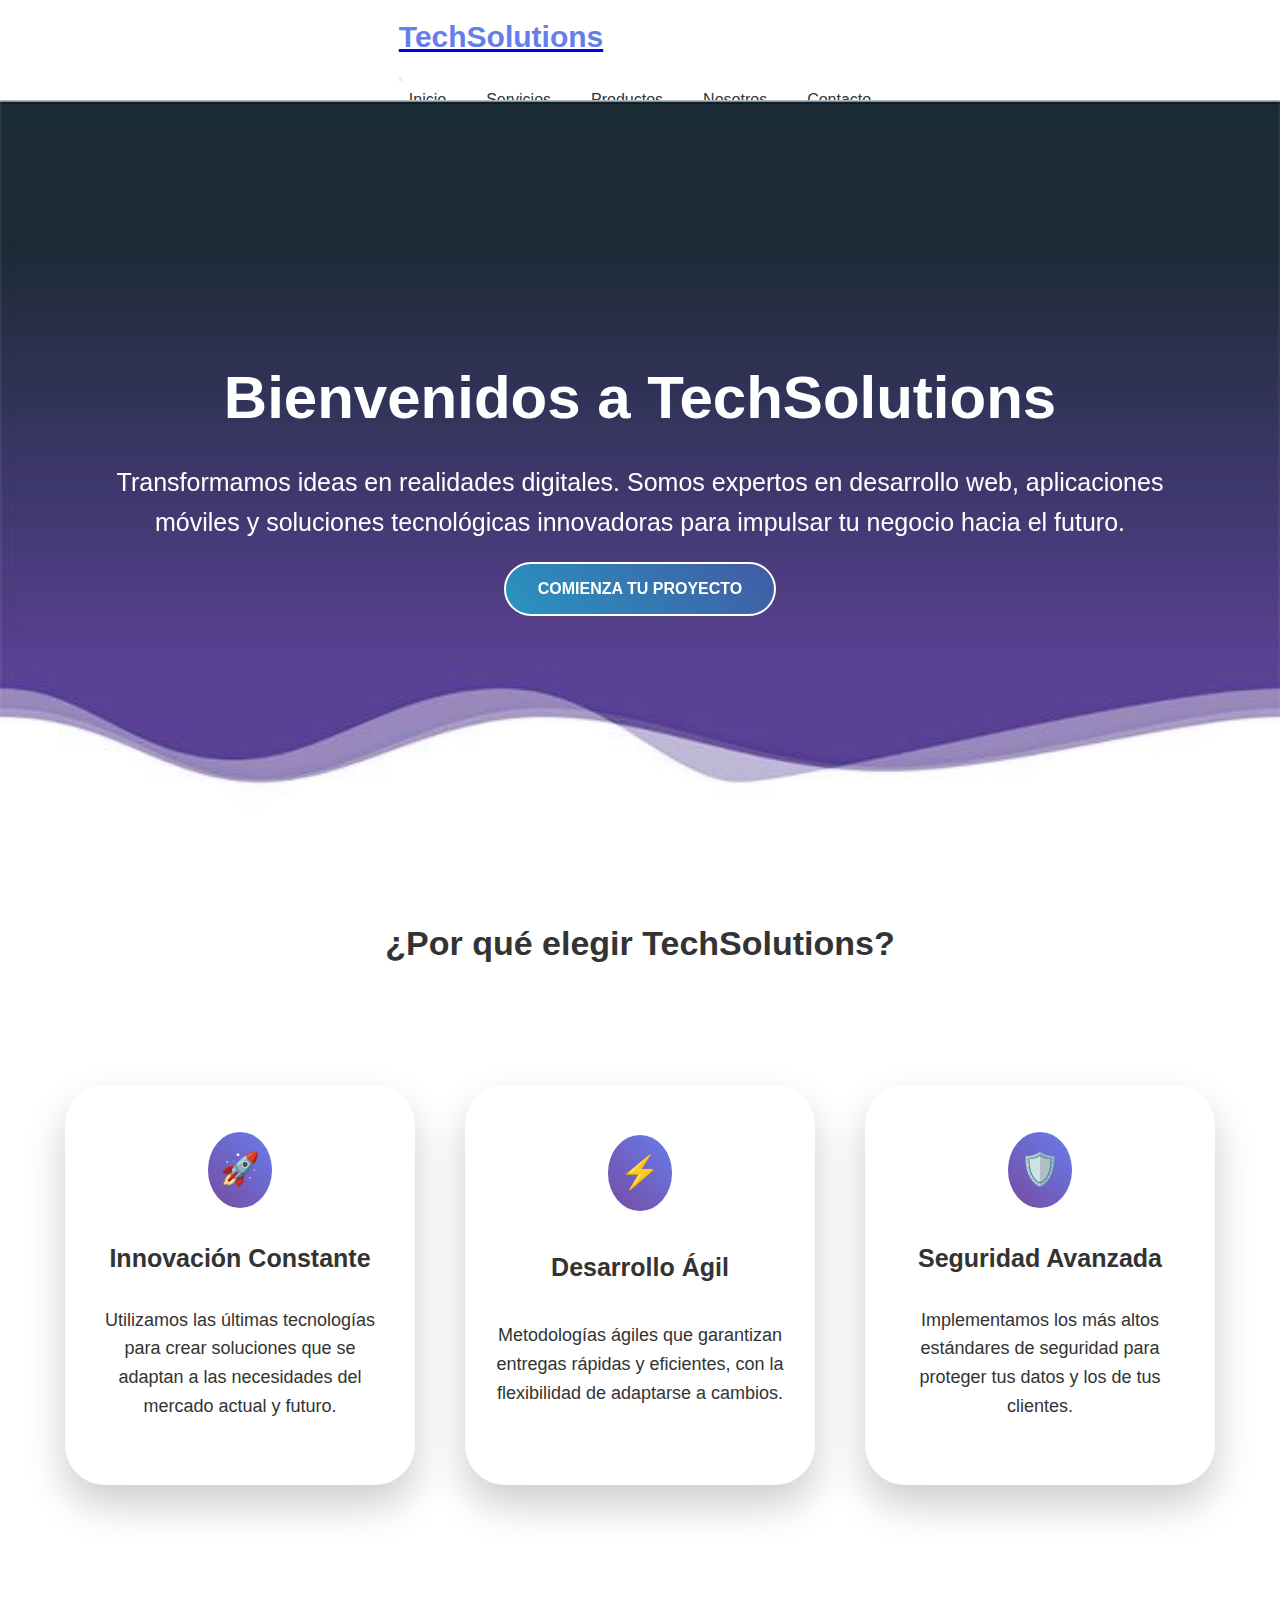
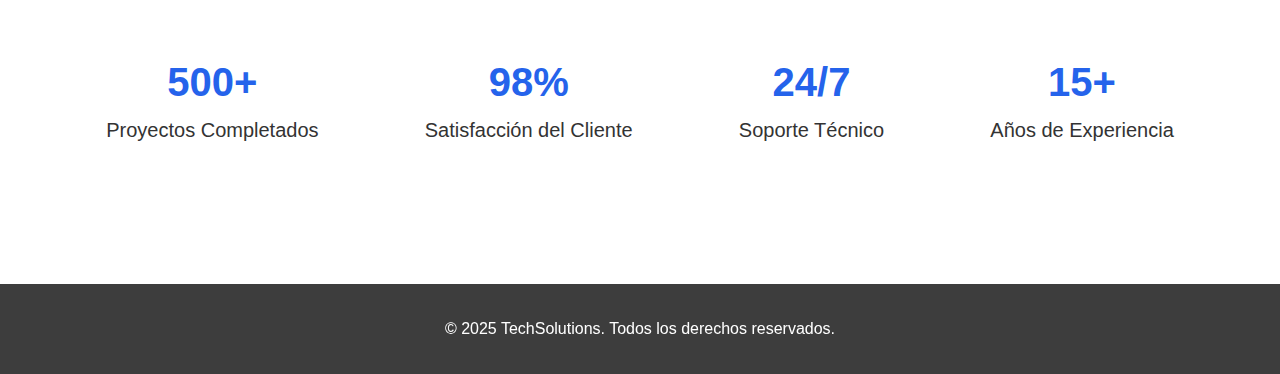
<file: index.html>
<!DOCTYPE html>
<html lang="en">
  <head>
    <meta charset="UTF-8" />
    <meta name="viewport" content="width=device-width, initial-scale=1.0" />
    <meta
      name="description"
      content=" Desarrollo web y aplicaciones móviles profesionales. Creamos soluciones tecnológicas innovadoras que impulsan tu negocio. Expertos en transformación digital y desarrollo de software personalizado."
    />
    <meta
      name="keywords"
      content="desarrollo web, aplicaciones moviles, consultoría IT, automatizacion de porcesos"
    />
    <link
      href="https://cdn.jsdelivr.net/npm/bootstrap@5.3.7/dist/css/bootstrap.min.css"
      rel="stylesheet"
      integrity="sha384-LN+7fdVzj6u52u30Kp6M/trliBMCMKTyK833zpbD+pXdCLuTusPj697FH4R/5mcr"
      crossorigin="anonymous"
    />
    <link rel="stylesheet" href="./css/style.css" />

    <title>TechSolutions - inicio</title>
  </head>
  <body>
    <header class="navbar navbar-expand-lg header position-fixed">
      <div class="container-fluid">
        <a class="navbar-brand" href="index.html">
          <p class="logo">TechSolutions</p>
        </a>
        <button
          class="navbar-toggler"
          type="button"
          data-bs-toggle="collapse"
          data-bs-target="#navbarNav"
          aria-controls="navbarNav"
          aria-expanded="false"
          aria-label="Toggle navigation"
        >
          <span class="navbar-toggler-icon"></span>
        </button>
        <nav class="justify-content-sm-end navbar-collapse" id="navbarNav">
          <ul class="navbar-nav">
            <li><a href="./index.html">Inicio</a></li>
            <li><a href="./pages/servicios.html">Servicios</a></li>
            <li><a href="./pages/productos.html">Productos</a></li>
            <li><a href="./pages/nosotros.html">Nosotros</a></li>
            <li><a href="./pages/contacto.html">Contacto</a></li>
          </ul>
        </nav>
      </div>
    </header>

    <main>
      <section class="hero filtro-rojo">
        <div class="hero-content">
          <h1>Bienvenidos a TechSolutions</h1>
          <p>
            Transformamos ideas en realidades digitales. Somos expertos en
            desarrollo web, aplicaciones móviles y soluciones tecnológicas
            innovadoras para impulsar tu negocio hacia el futuro.
          </p>
        </div>
        <button class="btn-hero">
          <a href="./pages/contacto.html" class="cta-button"
            >Comienza tu proyecto</a
          >
        </button>
      </section>

      <section class="section">
        <h2 class="section_tittle">¿Por qué elegir TechSolutions?</h2>
        <div class="content-cards">
          <div class="cards">
            <div class="cards-icon">🚀</div>
            <h3>Innovación Constante</h3>
            <p>
              Utilizamos las últimas tecnologías para crear soluciones que se
              adaptan a las necesidades del mercado actual y futuro.
            </p>
          </div>
          <div class="cards">
            <div class="cards-icon">⚡</div>
            <h3>Desarrollo Ágil</h3>
            <p>
              Metodologías ágiles que garantizan entregas rápidas y eficientes,
              con la flexibilidad de adaptarse a cambios.
            </p>
          </div>
          <div class="cards">
            <div class="cards-icon">🛡️</div>
            <h3>Seguridad Avanzada</h3>
            <p>
              Implementamos los más altos estándares de seguridad para proteger
              tus datos y los de tus clientes.
            </p>
          </div>
        </div>
      </section>
      <section class="stats">
        <div class="stat-card">
          <h3 class="stat-number">500+</h3>
          <p class="stat-label">Proyectos Completados</p>
        </div>

        <div class="stat-card">
          <h3 class="stat-number">98%</h3>
          <p class="stat-label">Satisfacción del Cliente</p>
        </div>

        <div class="stat-card">
          <h3 class="stat-number">24/7</h3>
          <p class="stat-label">Soporte Técnico</p>
        </div>

        <div class="stat-card">
          <h3 class="stat-number">15+</h3>
          <p class="stat-label">Años de Experiencia</p>
        </div>
      </section>
    </main>

    <footer>
      <div class="footer-content">
        <p>&copy; 2025 TechSolutions. Todos los derechos reservados.</p>
      </div>
    </footer>
    <script
      src="https://cdn.jsdelivr.net/npm/bootstrap@5.3.7/dist/js/bootstrap.bundle.min.js"
      integrity="sha384-ndDqU0Gzau9qJ1lfW4pNLlhNTkCfHzAVBReH9diLvGRem5+R9g2FzA8ZGN954O5Q"
      crossorigin="anonymous"
    ></script>
  </body>
</html>
</file>
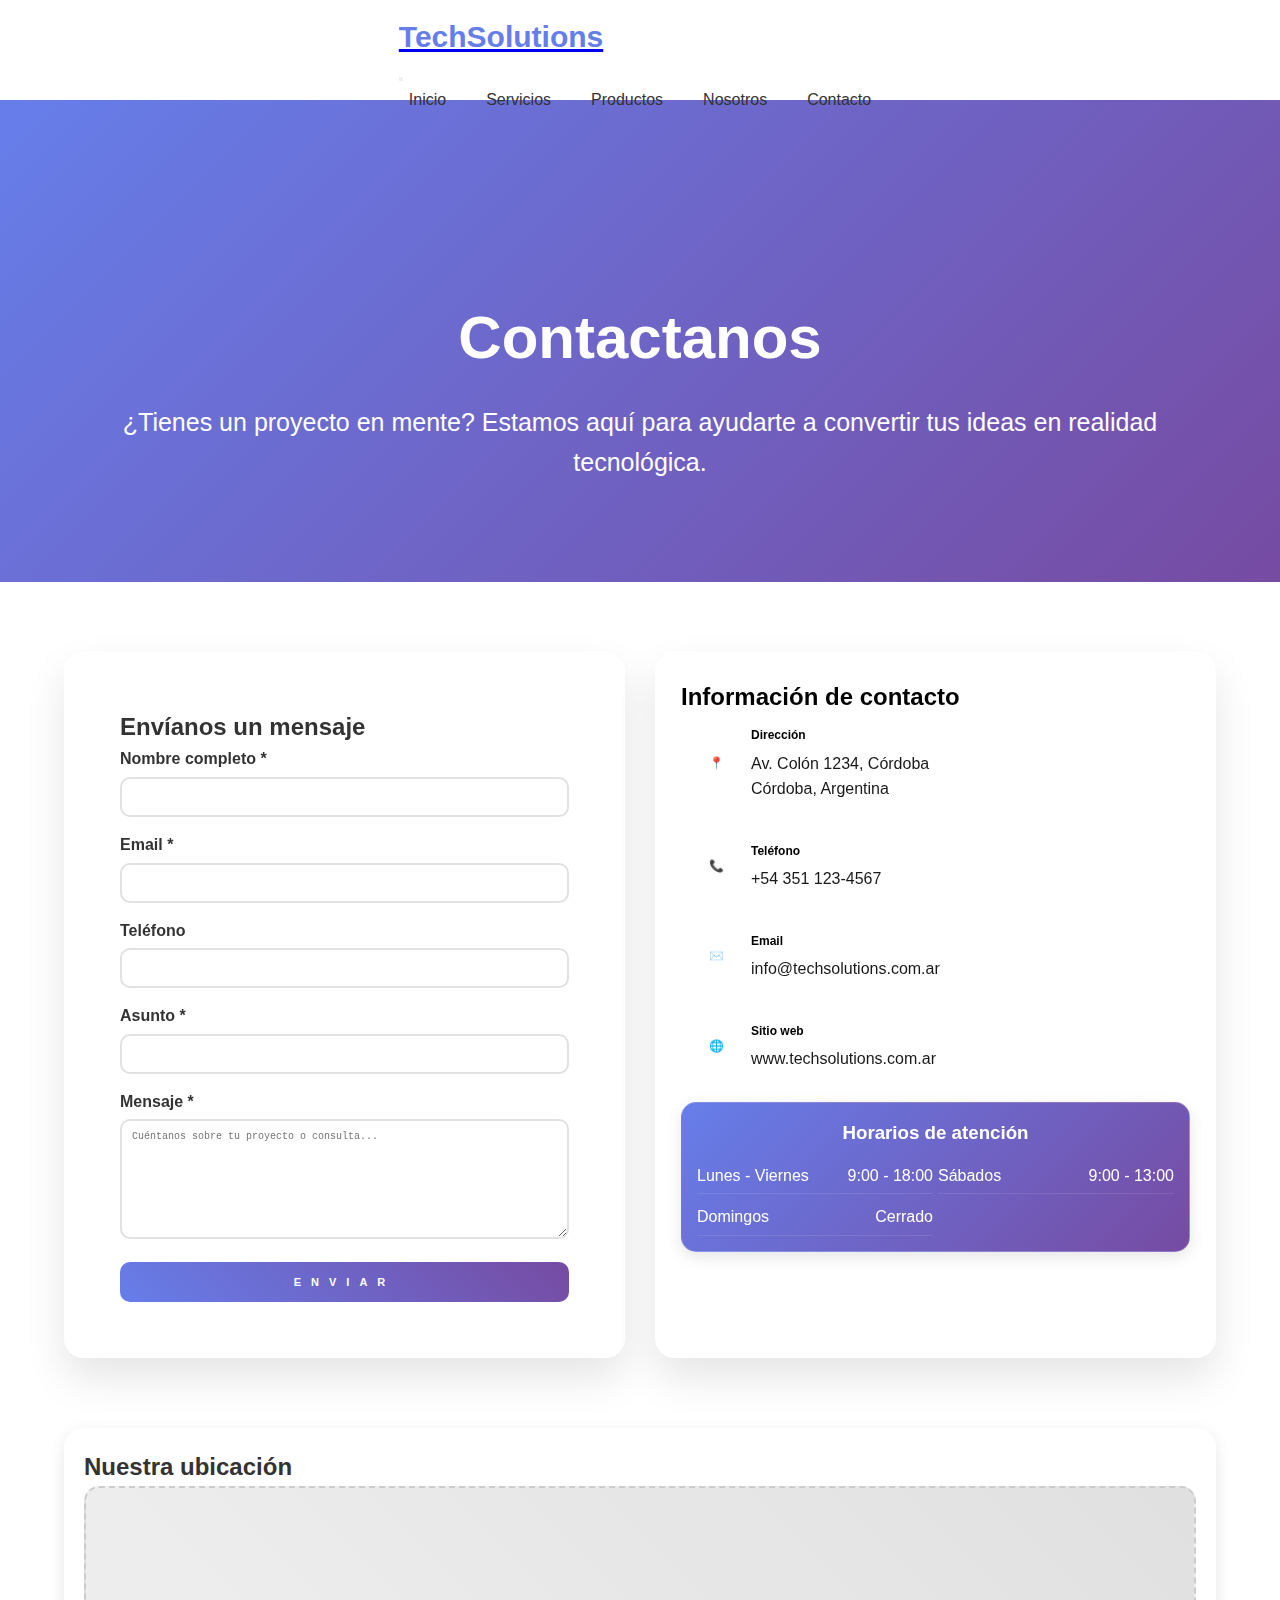
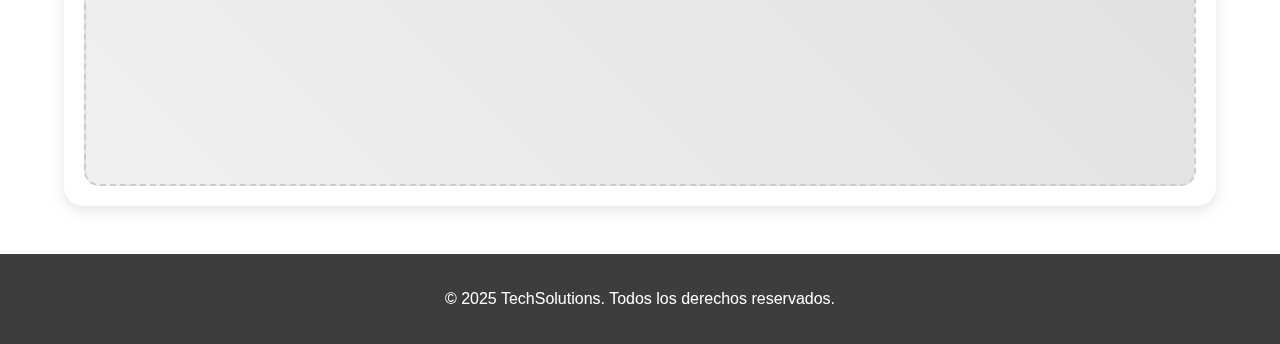
<file: pages/contacto.html>
<!DOCTYPE html>
<html lang="en">
  <head>
    <meta charset="UTF-8" />
    <meta name="viewport" content="width=device-width, initial-scale=1.0" />
        <meta
      name="description"
      content=" Desarrollo web y aplicaciones móviles profesionales. Creamos soluciones tecnológicas innovadoras que impulsan tu negocio. Expertos en transformación digital y desarrollo de software personalizado."
    />
    <meta
      name="keywords"
      content="desarrollo web, aplicaciones moviles, consultoría IT, automatizacion de porcesos"
    />
     <link
      href="https://cdn.jsdelivr.net/npm/bootstrap@5.3.7/dist/css/bootstrap.min.css"
      rel="stylesheet"
      integrity="sha384-LN+7fdVzj6u52u30Kp6M/trliBMCMKTyK833zpbD+pXdCLuTusPj697FH4R/5mcr"
      crossorigin="anonymous"
    />
    <link rel="stylesheet" href="../css/style.css" />
    <title>TechSolutions - contacto</title>
  </head>
  <body>
   <header class="navbar navbar-expand-lg header position-fixed">
      <div class="container-fluid">
        <a class="navbar-brand" href="index.html">
          <p class="logo">TechSolutions</p>
        </a>
        <button
          class="navbar-toggler"
          type="button"
          data-bs-toggle="collapse"
          data-bs-target="#navbarNav"
          aria-controls="navbarNav"
          aria-expanded="false"
          aria-label="Toggle navigation"
        >
          <span class="navbar-toggler-icon"></span>
        </button>
        <nav class="justify-content-sm-end navbar-collapse" id="navbarNav">
          <ul class="navbar-nav">
            <li><a href="../index.html">Inicio</a></li>
            <li><a href="../pages/servicios.html">Servicios</a></li>
            <li><a href="../pages/productos.html">Productos</a></li>
            <li><a href="../pages/nosotros.html">Nosotros</a></li>
            <li><a href="../pages/contacto.html">Contacto</a></li>
          </ul>
        </nav>
      </div>
    </header>
    <main>
   

       <section class="contacto">
        <div class="contacto-contenedor">
            <h1 class="tittle">Contactanos</h1>
            <p class="paragraph">¿Tienes un proyecto en mente? Estamos aquí para ayudarte a convertir tus ideas en realidad tecnológica.</p>
            </div>
        </section>

        <div class="contacto-wrapper">
            <div class="contacto-form">
                <h2>Envíanos un mensaje</h2>
            
                <form id="contactoform">
                    <div class="form-group">
                        <label for="name">Nombre completo *</label>
                        <input type="text" id="name" name="name" required>
                    </div>
                    <div class="form-group">
                        <label for="email">Email *</label>
                        <input type="email" id="email" name="email" required>
                    </div>
                    <div class="form-group">
                        <label for="phone">Teléfono</label>
                        <input type="tel" id="phone" name="phone">
                    </div>
                    <div class="form-group">
                        <label for="subject">Asunto *</label>
                        <input type="text" id="subject" name="subject" required>
                    </div>
                    <div class="form-group">
                        <label for="message">Mensaje *</label>
                        <textarea id="message" name="message" required placeholder="Cuéntanos sobre tu proyecto o consulta..."></textarea>
                    </div>
                    <button type="submit" class="btn">Enviar </button>
                </form>
            </div>

            <div class="contacto-info">
                <h2>Información de contacto</h2>
                <div class="contacto-item">
                    <div class="contacto-icon">📍</div>
                    <div class="contacto-details">
                        <h3>Dirección</h3>
                        <p>Av. Colón 1234, Córdoba<br>Córdoba, Argentina</p>
                    </div>
                </div>
                <div class="contacto-item">
                    <div class="contacto-icon">📞</div>
                    <div class="contacto-details">
                        <h3>Teléfono</h3>
                        <p>+54 351 123-4567</p>
                    </div>
                </div>
                <div class="contacto-item">
                    <div class="contacto-icon">✉️</div>
                    <div class="contacto-details">
                        <h3>Email</h3>
                        <p>info@techsolutions.com.ar</p>
                    </div>
                </div>
                <div class="contacto-item">
                    <div class="contacto-icon">🌐</div>
                    <div class="contacto-details">
                        <h3>Sitio web</h3>
                        <p>www.techsolutions.com.ar</p>
                    </div>
                </div>

                <div class="working-hours">
                    <h3>Horarios de atención</h3>
                    <div class="hours-grid">
                        <div class="hours-item">
                            <span>Lunes - Viernes</span>
                            <span>9:00 - 18:00</span>
                        </div>
                        <div class="hours-item">
                            <span>Sábados</span>
                            <span>9:00 - 13:00</span>
                        </div>
                        <div class="hours-item">
                            <span>Domingos</span>
                            <span>Cerrado</span>
                        </div>
                    </div>
                </div>
            </div>
        </div>

        <div class="map-section">
            <h2>Nuestra ubicación</h2>
            <div class="map-placeholder">
              <iframe
          src="https://www.google.com/maps/embed?pb=!1m18!1m12!1m3!1d108977.23899219753!2d-64.27661288782112!3d-31.399280321845517!2m3!1f0!2f0!3f0!3m2!1i1024!2i768!4f13.1!3m3!1m2!1s0x9432985f478f5b69%3A0xb0a24f9a5366b092!2zQ8OzcmRvYmE!5e0!3m2!1ses-419!2sar!4v1750111676882!5m2!1ses-419!2sar"
           width="1200"
          height="300"
          style="border: 0"
          allowfullscreen=""
          loading="lazy"
          referrerpolicy="no-referrer-when-downgrade"
        ></iframe>
            </div>
        </div>
    </div>
    </main>
    <footer>
      <p class="footer-text">
        &copy; 2025 TechSolutions. Todos los derechos reservados.
      </p>
    </footer>
    <script
      src="https://cdn.jsdelivr.net/npm/bootstrap@5.3.7/dist/js/bootstrap.bundle.min.js"
      integrity="sha384-ndDqU0Gzau9qJ1lfW4pNLlhNTkCfHzAVBReH9diLvGRem5+R9g2FzA8ZGN954O5Q"
      crossorigin="anonymous"
    ></script>
  </body>
</html>
</file>
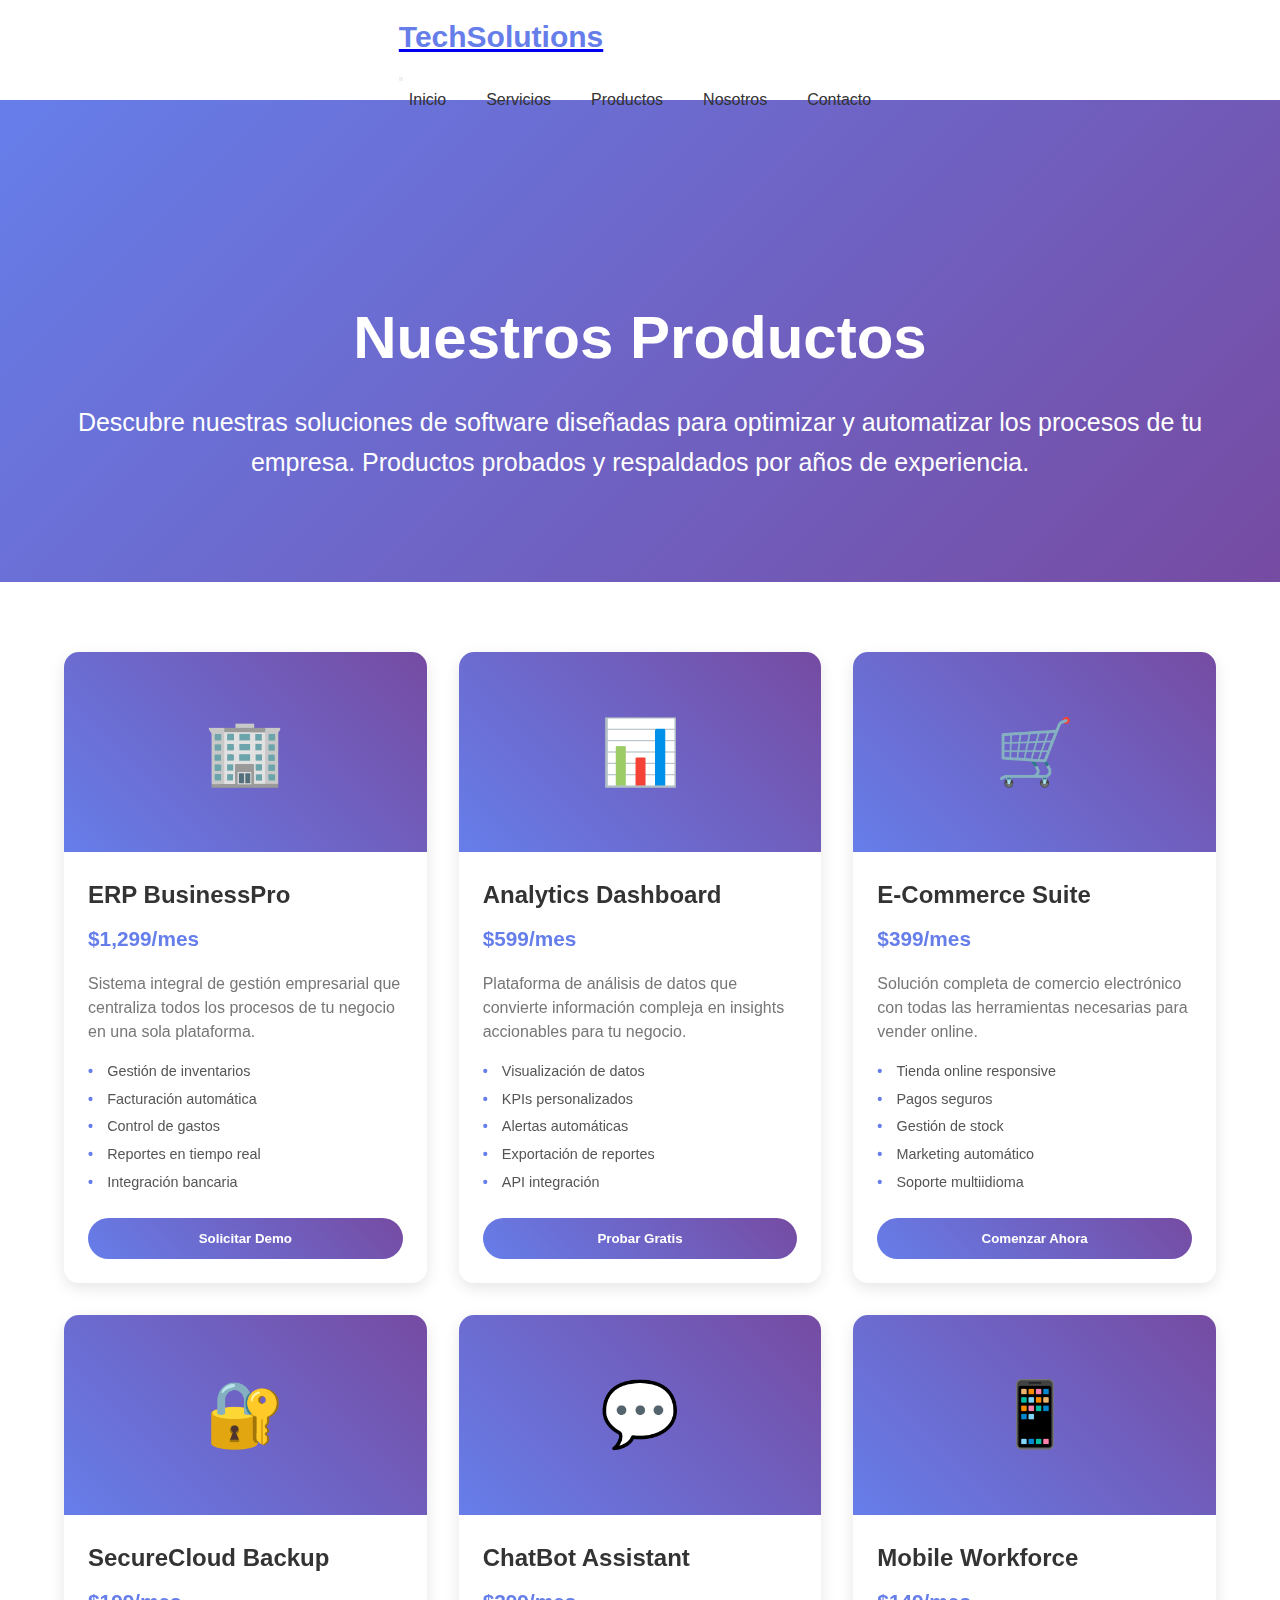
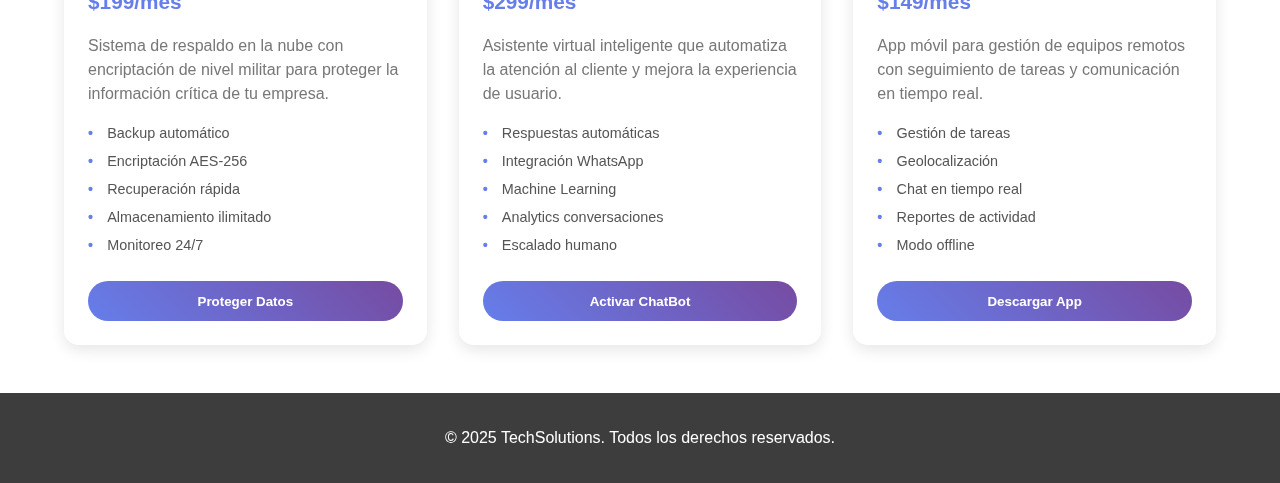
<file: pages/productos.html>
<!DOCTYPE html>
<html lang="en">
  <head>
    <meta charset="UTF-8" />
    <meta name="viewport" content="width=device-width, initial-scale=1.0" />
    <meta
      name="description"
      content=" Desarrollo web y aplicaciones móviles profesionales. Creamos soluciones tecnológicas innovadoras que impulsan tu negocio. Expertos en transformación digital y desarrollo de software personalizado."
    />
    <meta
      name="keywords"
      content="desarrollo web, aplicaciones moviles, consultoría IT, automatizacion de porcesos"
    />
    <link
      href="https://cdn.jsdelivr.net/npm/bootstrap@5.3.7/dist/css/bootstrap.min.css"
      rel="stylesheet"
      integrity="sha384-LN+7fdVzj6u52u30Kp6M/trliBMCMKTyK833zpbD+pXdCLuTusPj697FH4R/5mcr"
      crossorigin="anonymous"
    />
    <link rel="stylesheet" href="../css/style.css" />
    <title>TechSolutions - productos</title>
  </head>
  <body>
    <header class="navbar navbar-expand-lg header position-fixed">
      <div class="container-fluid">
        <a class="navbar-brand" href="index.html">
          <p class="logo">TechSolutions</p>
        </a>
        <button
          class="navbar-toggler"
          type="button"
          data-bs-toggle="collapse"
          data-bs-target="#navbarNav"
          aria-controls="navbarNav"
          aria-expanded="false"
          aria-label="Toggle navigation"
        >
          <span class="navbar-toggler-icon"></span>
        </button>
        <nav class="justify-content-sm-end navbar-collapse" id="navbarNav">
          <ul class="navbar-nav">
            <li><a href="../index.html">Inicio</a></li>
            <li><a href="../pages/servicios.html">Servicios</a></li>
            <li><a href="../pages/productos.html">Productos</a></li>
            <li><a href="../pages/nosotros.html">Nosotros</a></li>
            <li><a href="../pages/contacto.html">Contacto</a></li>
          </ul>
        </nav>
      </div>
    </header>
    <main>
      <section class="productos">
        <div class="productos-contenedor">
          <h1 class="tittle">Nuestros Productos</h1>
          <p class="paragraph">
            Descubre nuestras soluciones de software diseñadas para optimizar y
            automatizar los procesos de tu empresa. Productos probados y
            respaldados por años de experiencia.
          </p>
        </div>
      </section>

      <section class="productos-grid">
        <article class="producto-card">
          <div class="producto-image">🏢</div>
          <div class="producto-content">
            <h3 class="producto-tittle">ERP BusinessPro</h3>
            <div class="producto-price">$1,299/mes</div>
            <p class="producto-description">
              Sistema integral de gestión empresarial que centraliza todos los
              procesos de tu negocio en una sola plataforma.
            </p>
            <ul class="producto-list">
              <li>Gestión de inventarios</li>
              <li>Facturación automática</li>
              <li>Control de gastos</li>
              <li>Reportes en tiempo real</li>
              <li>Integración bancaria</li>
            </ul>
            <button class="producto-button">Solicitar Demo</button>
          </div>
        </article>

        <article class="producto-card">
          <div class="producto-image">📊</div>
          <div class="producto-content">
            <h3 class="producto-tittle">Analytics Dashboard</h3>
            <div class="producto-price">$599/mes</div>
            <p class="producto-description">
              Plataforma de análisis de datos que convierte información compleja
              en insights accionables para tu negocio.
            </p>
            <ul class="producto-list">
              <li>Visualización de datos</li>
              <li>KPIs personalizados</li>
              <li>Alertas automáticas</li>
              <li>Exportación de reportes</li>
              <li>API integración</li>
            </ul>
            <button class="producto-button">Probar Gratis</button>
          </div>
        </article>

        <article class="producto-card">
          <div class="producto-image">🛒</div>
          <div class="producto-content">
            <h3 class="producto-tittle">E-Commerce Suite</h3>
            <div class="producto-price">$399/mes</div>
            <p class="producto-description">
              Solución completa de comercio electrónico con todas las
              herramientas necesarias para vender online.
            </p>
            <ul class="producto-list">
              <li>Tienda online responsive</li>
              <li>Pagos seguros</li>
              <li>Gestión de stock</li>
              <li>Marketing automático</li>
              <li>Soporte multiidioma</li>
            </ul>
            <button class="producto-button">Comenzar Ahora</button>
          </div>
        </article>

        <article class="producto-card">
          <div class="producto-image">🔐</div>
          <div class="producto-content">
            <h3 class="producto-tittle">SecureCloud Backup</h3>
            <div class="producto-price">$199/mes</div>
            <p class="producto-description">
              Sistema de respaldo en la nube con encriptación de nivel militar
              para proteger la información crítica de tu empresa.
            </p>
            <ul class="producto-list">
              <li>Backup automático</li>
              <li>Encriptación AES-256</li>
              <li>Recuperación rápida</li>
              <li>Almacenamiento ilimitado</li>
              <li>Monitoreo 24/7</li>
            </ul>
            <button class="producto-button">Proteger Datos</button>
          </div>
        </article>

        <article class="producto-card">
          <div class="producto-image">💬</div>
          <div class="producto-content">
            <h3 class="producto-tittle">ChatBot Assistant</h3>
            <div class="producto-price">$299/mes</div>
            <p class="producto-description">
              Asistente virtual inteligente que automatiza la atención al
              cliente y mejora la experiencia de usuario.
            </p>
            <ul class="producto-list">
              <li>Respuestas automáticas</li>
              <li>Integración WhatsApp</li>
              <li>Machine Learning</li>
              <li>Analytics conversaciones</li>
              <li>Escalado humano</li>
            </ul>
            <button class="producto-button">Activar ChatBot</button>
          </div>
        </article>

        <article class="producto-card">
          <div class="producto-image">📱</div>
          <div class="producto-content">
            <h3 class="producto-tittle">Mobile Workforce</h3>
            <div class="producto-price">$149/mes</div>
            <p class="producto-description">
              App móvil para gestión de equipos remotos con seguimiento de
              tareas y comunicación en tiempo real.
            </p>
            <ul class="producto-list">
              <li>Gestión de tareas</li>
              <li>Geolocalización</li>
              <li>Chat en tiempo real</li>
              <li>Reportes de actividad</li>
              <li>Modo offline</li>
            </ul>
            <button class="producto-button">Descargar App</button>
          </div>
        </article>
      </section>
    </main>

    <footer>
      <div class="footer-content">
        <p>&copy; 2025 TechSolutions. Todos los derechos reservados.</p>
      </div>
    </footer>
    <script
      src="https://cdn.jsdelivr.net/npm/bootstrap@5.3.7/dist/js/bootstrap.bundle.min.js"
      integrity="sha384-ndDqU0Gzau9qJ1lfW4pNLlhNTkCfHzAVBReH9diLvGRem5+R9g2FzA8ZGN954O5Q"
      crossorigin="anonymous"
    ></script>
  </body>
</html>
</file>
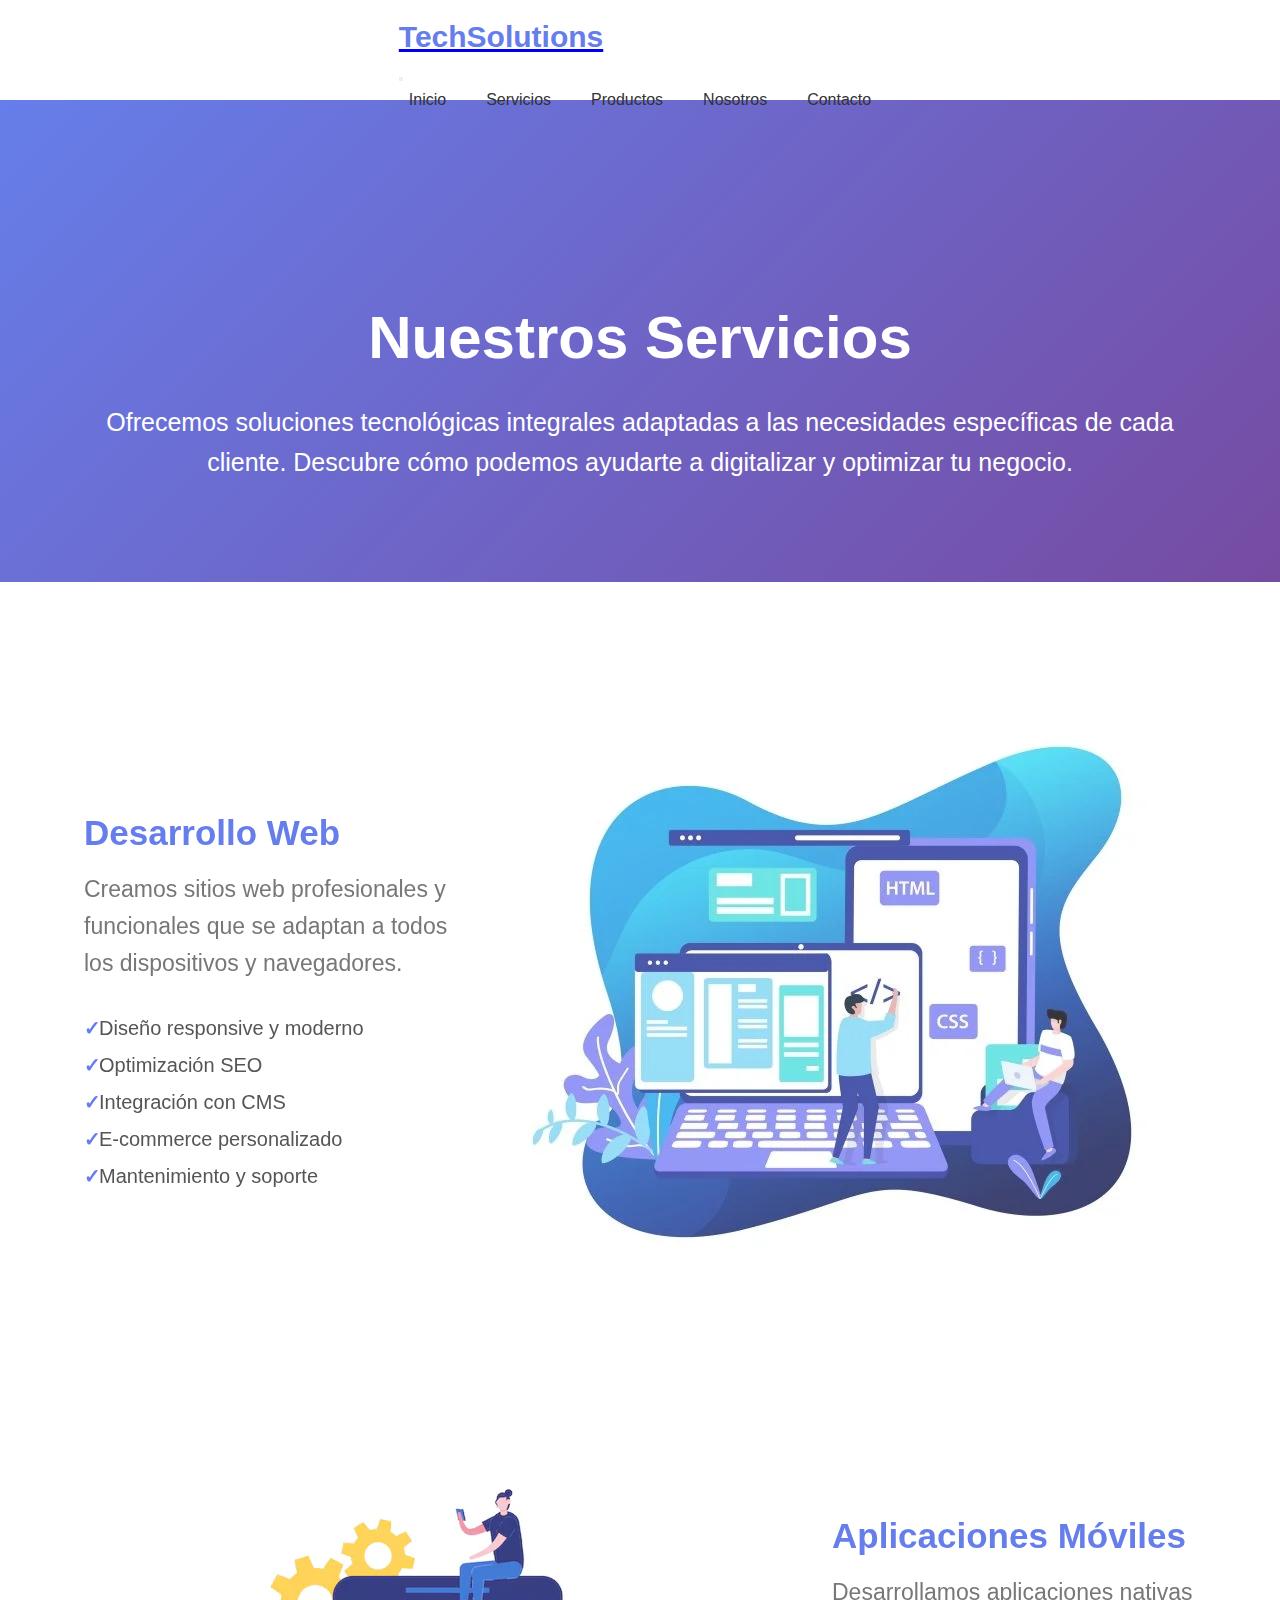
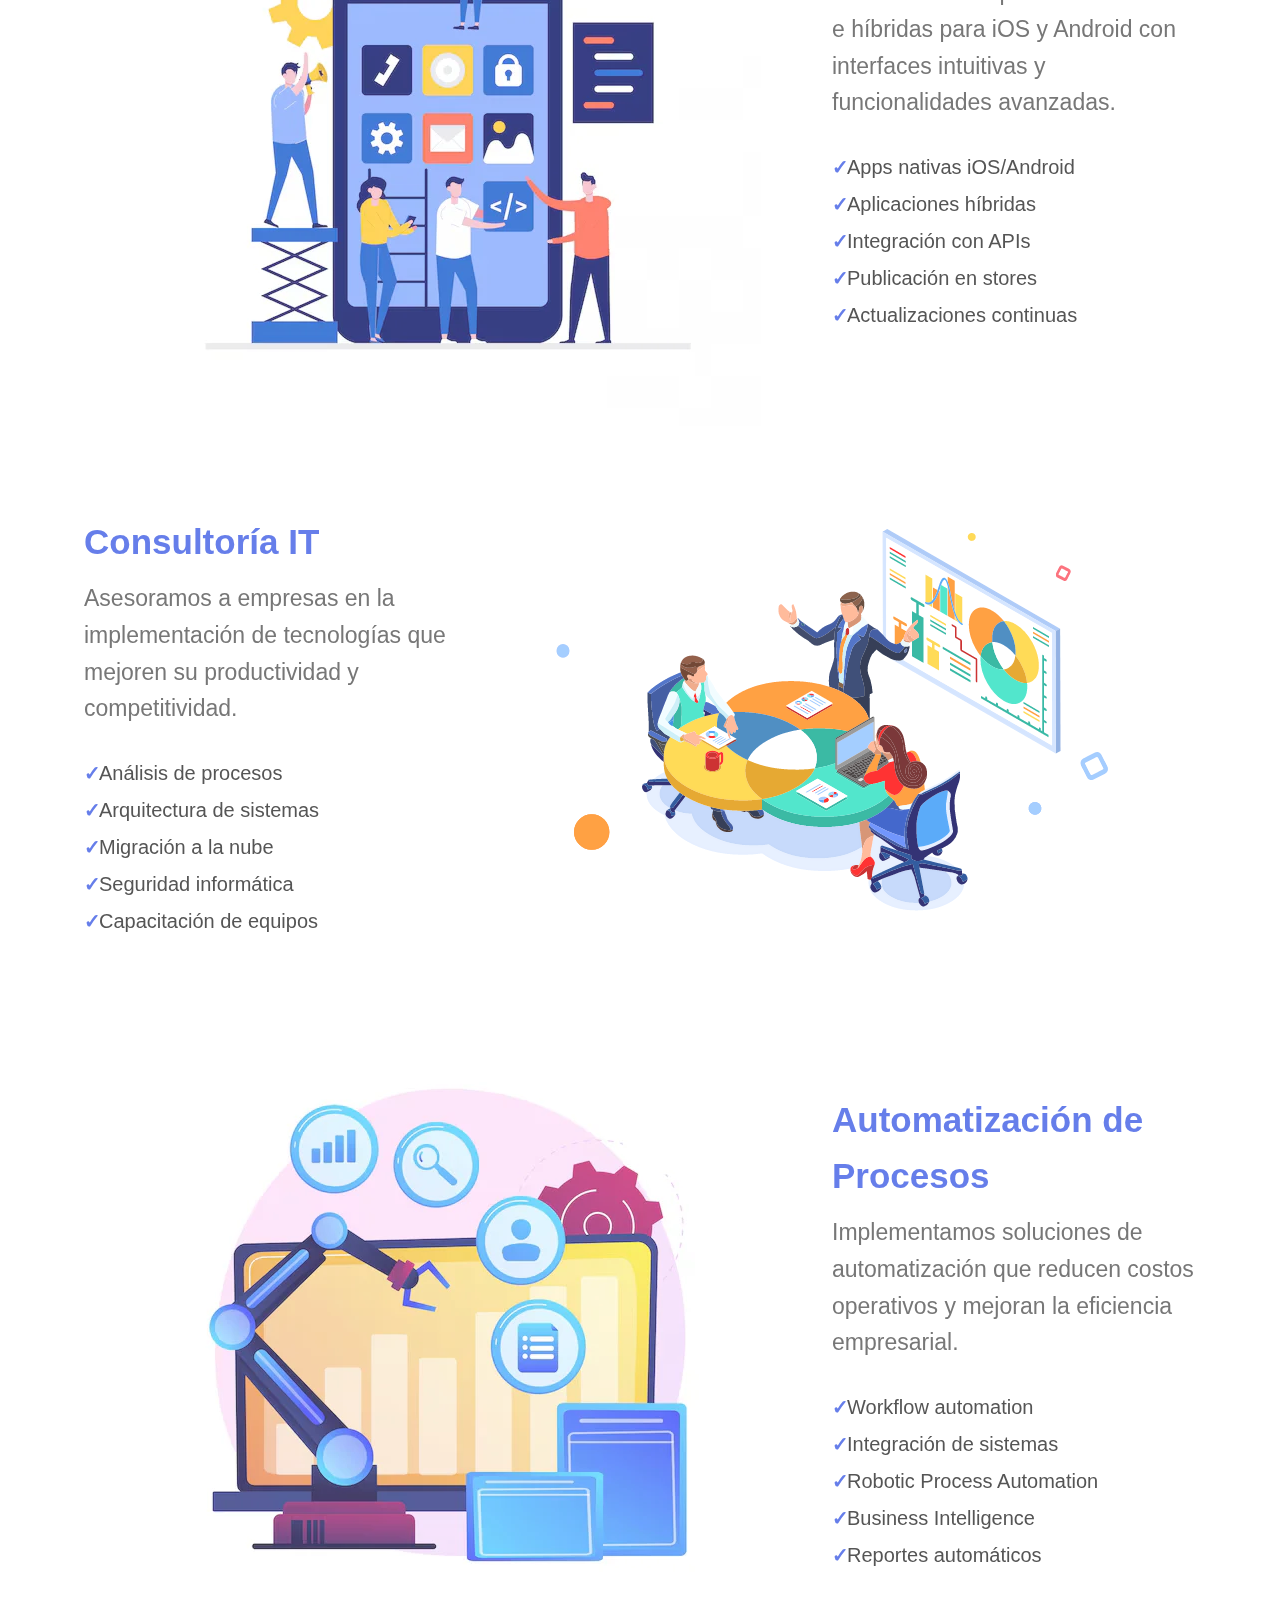
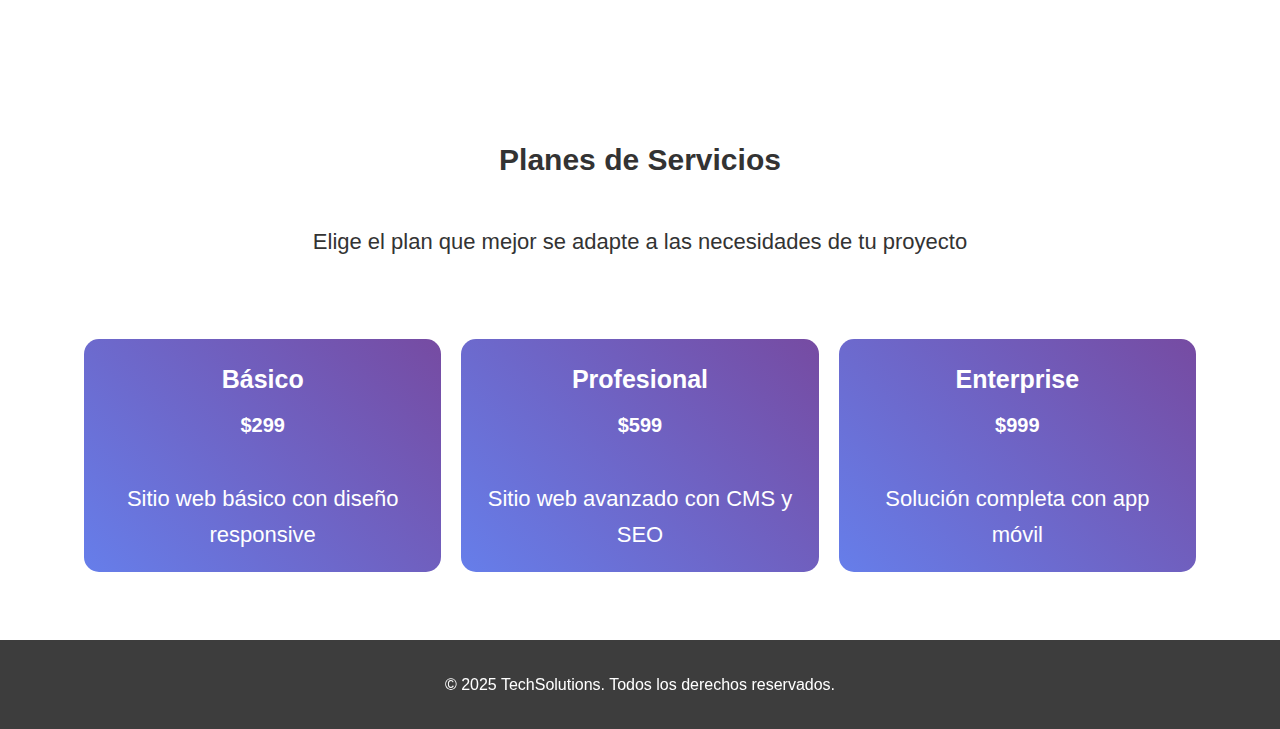
<file: pages/servicios.html>
<!DOCTYPE html>
<html lang="en">
  <head>
    <meta charset="UTF-8" />
    <meta name="viewport" content="width=device-width, initial-scale=1.0" />
    <meta
      name="description"
      content=" Desarrollo web y aplicaciones móviles profesionales. Creamos soluciones tecnológicas innovadoras que impulsan tu negocio. Expertos en transformación digital y desarrollo de software personalizado."
    />
    <meta
      name="keywords"
      content="desarrollo web, aplicaciones moviles, consultoría IT, automatizacion de porcesos"
    />
    <link
      href="https://cdn.jsdelivr.net/npm/bootstrap@5.3.7/dist/css/bootstrap.min.css"
      rel="stylesheet"
      integrity="sha384-LN+7fdVzj6u52u30Kp6M/trliBMCMKTyK833zpbD+pXdCLuTusPj697FH4R/5mcr"
      crossorigin="anonymous"
    />
    <link rel="stylesheet" href="../css/style.css" />
    <title>TechSolutions - servicios</title>
  </head>
  <body>
    <header class="navbar navbar-expand-lg header position-fixed">
      <div class="container-fluid">
        <a class="navbar-brand" href="index.html">
          <p class="logo">TechSolutions</p>
        </a>
        <button
          class="navbar-toggler"
          type="button"
          data-bs-toggle="collapse"
          data-bs-target="#navbarNav"
          aria-controls="navbarNav"
          aria-expanded="false"
          aria-label="Toggle navigation"
        >
          <span class="navbar-toggler-icon"></span>
        </button>
        <nav class="justify-content-sm-end navbar-collapse" id="navbarNav">
          <ul class="navbar-nav">
            <li><a href="../index.html">Inicio</a></li>
            <li><a href="../pages/servicios.html">Servicios</a></li>
            <li><a href="../pages/productos.html">Productos</a></li>
            <li><a href="../pages/nosotros.html">Nosotros</a></li>
            <li><a href="../pages/contacto.html">Contacto</a></li>
          </ul>
        </nav>
      </div>
    </header>
    <main>
      <section class="servicios">
        <div class="servicios_contenedor">
          <h1 class="tittle">Nuestros Servicios</h1>
          <p class="paragraph">
            Ofrecemos soluciones tecnológicas integrales adaptadas a las
            necesidades específicas de cada cliente. Descubre cómo podemos
            ayudarte a digitalizar y optimizar tu negocio.
          </p>
        </div>
      </section>

      <section class="servicios-container">
        <article class="servicios-item">
          <div class="servicios-content">
            <h3>Desarrollo Web</h3>
            <p>
              Creamos sitios web profesionales y funcionales que se adaptan a
              todos los dispositivos y navegadores.
            </p>
            <ul class="servicios-list">
              <li>Diseño responsive y moderno</li>
              <li>Optimización SEO</li>
              <li>Integración con CMS</li>
              <li>E-commerce personalizado</li>
              <li>Mantenimiento y soporte</li>
            </ul>
          </div>
          <div class="servicios-image">
            <img
              src="../imagenes/desarrollo-web.webp"
              alt="Ilustración de desarrollo web "
              class="img-serv"
            />
          </div>
        </article>

        <article class="servicios-item reverse">
          <div class="servicios-content">
            <h3>Aplicaciones Móviles</h3>
            <p>
              Desarrollamos aplicaciones nativas e híbridas para iOS y Android
              con interfaces intuitivas y funcionalidades avanzadas.
            </p>
            <ul class="servicios-list">
              <li>Apps nativas iOS/Android</li>
              <li>Aplicaciones híbridas</li>
              <li>Integración con APIs</li>
              <li>Publicación en stores</li>
              <li>Actualizaciones continuas</li>
            </ul>
          </div>
          <div class="servicios-image">
            <img
              src="../imagenes/aplicaciones-moviles.webp"
              alt="Ilustración de aplicaciones móviles"
              class="img-serv"
            />
          </div>
        </article>

        <article class="servicios-item">
          <div class="servicios-content">
            <h3>Consultoría IT</h3>
            <p>
              Asesoramos a empresas en la implementación de tecnologías que
              mejoren su productividad y competitividad.
            </p>
            <ul class="servicios-list">
              <li>Análisis de procesos</li>
              <li>Arquitectura de sistemas</li>
              <li>Migración a la nube</li>
              <li>Seguridad informática</li>
              <li>Capacitación de equipos</li>
            </ul>
          </div>
          <div class="servicios-image">
            <img
              src="../imagenes/consultoria-it.webp"
              alt="Ilustración de consultoría IT"
              class="img-serv"
            />
          </div>
        </article>

        <article class="servicios-item reverse">
          <div class="servicios-content">
            <h3>Automatización de Procesos</h3>
            <p>
              Implementamos soluciones de automatización que reducen costos
              operativos y mejoran la eficiencia empresarial.
            </p>
            <ul class="servicios-list">
              <li>Workflow automation</li>
              <li>Integración de sistemas</li>
              <li>Robotic Process Automation</li>
              <li>Business Intelligence</li>
              <li>Reportes automáticos</li>
            </ul>
          </div>
          <div class="servicios-image">
            <img
              src="../imagenes/automatizacion-procesos.webp"
              alt="Ilustración de automatización de procesos"
              class="img-serv"
            />
          </div>
        </article>
      </section>

      <section class="precio-section">
        <h2>Planes de Servicios</h2>
        <p>
          Elige el plan que mejor se adapte a las necesidades de tu proyecto
        </p>

        <div class="precios-grid">
          <div class="precio-card">
            <h3>Básico</h3>
            <div class="precio">$299</div>
            <p>Sitio web básico con diseño responsive</p>
          </div>
          <div class="precio-card">
            <h3>Profesional</h3>
            <div class="precio">$599</div>
            <p>Sitio web avanzado con CMS y SEO</p>
          </div>
          <div class="precio-card">
            <h3>Enterprise</h3>
            <div class="precio">$999</div>
            <p>Solución completa con app móvil</p>
          </div>
        </div>
      </section>
    </main>

    <footer>
      <div class="footer-content">
        <p>&copy; 2025 TechSolutions. Todos los derechos reservados.</p>
      </div>
    </footer>
    <script
      src="https://cdn.jsdelivr.net/npm/bootstrap@5.3.7/dist/js/bootstrap.bundle.min.js"
      integrity="sha384-ndDqU0Gzau9qJ1lfW4pNLlhNTkCfHzAVBReH9diLvGRem5+R9g2FzA8ZGN954O5Q"
      crossorigin="anonymous"
    ></script>
  </body>
</html>
</file>
<file: css/style.css>
@charset "UTF-8";
* {
  margin: 0;
  padding: 0;
  box-sizing: border-box;
}

body {
  font-family: Arial, Helvetica, sans-serif;
  line-height: 1.6;
  color: #333;
  background: #fff;
  min-height: 100vh;
}

/* *************Header************* */
.header {
  width: 100%;
  height: 100px;
  background-color: #fff;
  display: flex;
  justify-content: space-around;
  align-items: center;
  z-index: 10;
  padding: 0 40px;
}

.logo {
  font-size: 30px;
  font-weight: bold;
  color: #667eea;
  text-decoration: none;
  margin-top: 25px;
}

nav ul {
  list-style: none;
  display: flex;
  gap: 20px;
}

nav a {
  text-decoration: none;
  color: #333;
  font-weight: 500;
  transition: all 0.3s ease;
  padding: 5px 10px;
  border-radius: 25px;
}

nav a:hover {
  background: #667eea;
  color: white;
  transform: translateY(-5px);
}

/* ************Hero************ */
.hero {
  background-image: url(../imagenes/Fondohero.jpg);
  background-position: center center;
  background-repeat: no-repeat;
  background-size: 100% 100%;
  width: 100%;
  min-height: auto;
  padding: 200px 20px;
  text-align: center;
  object-fit: cover;
  filter: hue-rotate(-40deg);
}

.hero-content {
  width: 90%;
  max-width: 1200px;
  margin: auto;
}

.hero h1 {
  font-size: 35px;
  margin-bottom: 1rem;
  color: #fff;
  font-weight: 900;
  font-size: 60px;
  margin-top: 50px;
}

.hero p {
  font-size: 12px;
  color: #fff;
  font-size: 25px;
}

.btn-hero {
  display: inline-block;
  background: linear-gradient(45deg, #667eea, #764ba2);
  padding: 16px 32px;
  text-decoration: none;
  border: 2px solid #fff;
  border-radius: 50px;
  margin-top: 20px;
}

.btn-hero:hover {
  background: linear-gradient(45deg, #764ba2, #667eea);
}

.cta-button {
  color: #fff;
  font-size: 16px;
  text-transform: uppercase;
  text-decoration: none;
  font-weight: bold;
}

/* ***************section*************** */
.section {
  width: 100%;
  margin-top: 100px;
}

.section_tittle {
  text-align: center;
  font-size: 34px;
  font-weight: 700;
}

.content-cards {
  display: flex;
  justify-content: center;
  align-items: center;
  flex-wrap: wrap;
  margin-top: 90px;
}

.cards {
  width: 350px;
  height: 400px;
  padding: 40px 20px;
  margin: 25px;
  border: 7px solid rgba(255, 255, 255, 0.1);
  border-radius: 40px;
  box-shadow: 0 20px 40px rgba(0, 0, 0, 0.2);
  display: flex;
  align-items: center;
  flex-direction: column;
  justify-content: space-around;
  transition: all 0.5s ease;
}

.cards:hover {
  transform: translateY(-15px);
}

.cards:hover .cards-icon {
  transform: rotate(360deg) scale(1.1);
}

.cards-icon {
  font-size: 32px;
  border-radius: 50%;
  background: linear-gradient(45deg, #764ba2, #667eea);
  padding: 12px;
  margin-bottom: 30px;
  transition: all 0.5s ease;
}

.cards-icon:hover {
  transform: rotate(360deg) scale(1.1);
}

.cards h3 {
  font-size: 25px;
}

.cards p {
  font-size: 18px;
  text-align: center;
  padding: 28px 0;
}

/* ******************Stats****************** */
.stats {
  display: flex;
  align-items: center;
  justify-content: space-evenly;
  flex-wrap: wrap;
}
.stats .stat-number {
  color: #2563eb;
  font-size: 40px;
  font-weight: 900;
  text-align: center;
  margin-top: 140px;
}
.stats .stat-label {
  font-size: 20px;
  margin-bottom: 90px;
}

/* ****************Servicios**************** */
.servicios {
  background: linear-gradient(135deg, #667eea 0%, #764ba2 100%);
  width: 100%;
  min-height: auto;
  text-align: center;
  padding: 100px 0;
}

.servicios_contenedor {
  width: 90%;
  max-width: 1200px;
  margin: auto;
}

.tittle {
  margin-bottom: 1rem;
  color: #fff;
  font-weight: 600;
  font-size: 60px;
  margin-top: 90px;
}

.paragraph {
  color: #fff;
  font-size: 25px;
}

/* ***Servicios-Container*** */
.servicios-container {
  max-width: 1200px;
  width: 90%;
  margin: auto;
  display: grid;
  gap: 30px;
  margin-top: 70px;
}

.servicios-item {
  border-radius: 15px;
  padding: 20px;
  display: grid;
  grid-template-columns: 1fr 2fr;
  gap: 20px;
  align-items: center;
  transition: all 0.3s ease;
  backdrop-filter: blur(10px);
}

.servicios-item:hover {
  transform: translateY(-5px);
}

.servicios-item:nth-child(even) {
  grid-template-columns: 2fr 1fr;
}

.servicios-item:nth-child(even) .servicios-content {
  order: 2;
}

.servicios-content h3 {
  color: #667eea;
  font-size: 35px;
  margin-bottom: 10px;
}

.servicios-content p {
  color: #777;
  margin-bottom: 10px;
  font-size: 23px;
}

.servicios-list {
  list-style: none;
  color: #555;
  margin-top: 30px;
}

.servicios-list li {
  margin: 5px 0;
  padding-left: 15px;
  font-size: 20px;
  position: relative;
}

.servicios-list li::before {
  content: "✓";
  position: absolute;
  left: 0;
  color: #667eea;
  font-weight: bold;
}

.servicios-image {
  text-align: center;
  font-size: 40px;
  color: #667eea;
  opacity: 0.8;
}

/* ***Sección precios*** */
.precio-section {
  max-width: 1200px;
  width: 90%;
  margin: auto;
  border-radius: 15px;
  padding: 20px;
  text-align: center;
  margin-top: 40px;
}

.precio-section h2 {
  color: #333;
  margin-bottom: 10px;
  font-size: 30px;
}

.precio-section p {
  font-size: 22px;
  margin-top: 40px;
}

.precios-grid {
  display: grid;
  grid-template-columns: repeat(auto-fit, minmax(250px, 1fr));
  gap: 20px;
  margin-top: 80px;
}

.precio-card {
  background: linear-gradient(45deg, #667eea, #764ba2);
  color: white;
  padding: 20px;
  border-radius: 15px;
  text-align: center;
  transition: all 0.3s ease;
}

.precio-card:hover {
  transform: scale(1.05);
}

.precio-card h3 {
  font-size: 25px;
  margin-bottom: 10px;
}

.precio-card .precio {
  font-size: 20px;
  font-weight: bold;
  margin: 10px 0;
}

/* ****************Productos**************** */
.productos {
  background: linear-gradient(135deg, #667eea 0%, #764ba2 100%);
  width: 100%;
  min-height: auto;
  text-align: center;
  padding: 100px 0;
}

.productos-contenedor {
  max-width: 1200px;
  width: 90%;
  margin: auto;
}

.productos-grid {
  max-width: 1200px;
  width: 90%;
  margin: auto;
  display: grid;
  grid-template-columns: repeat(auto-fit, minmax(350px, 1fr));
  gap: 2rem;
  margin-top: 70px;
}

.producto-card {
  background: rgba(255, 255, 255, 0.9);
  border-radius: 15px;
  overflow: hidden;
  transition: all 0.3s ease;
  backdrop-filter: blur(10px);
  box-shadow: 0 5px 15px rgba(0, 0, 0, 0.1);
}

.producto-card:hover {
  transform: translateY(-10px);
  box-shadow: 0 15px 35px rgba(0, 0, 0, 0.2);
  /* background: linear-gradient(45deg, #667eea, #764ba2); */
}

.producto-image {
  height: 200px;
  background: linear-gradient(45deg, #667eea, #764ba2);
  display: flex;
  align-items: center;
  justify-content: center;
  font-size: 4rem;
  color: white;
}

.producto-content {
  padding: 1.5rem;
}

.producto-tittle {
  font-size: 1.5rem;
  color: #333;
  margin-bottom: 0.5rem;
}

.producto-price {
  font-size: 1.3rem;
  color: #667eea;
  font-weight: bold;
  margin-bottom: 1rem;
}

.producto-description {
  color: #777;
  margin-bottom: 1rem;
  line-height: 1.5;
}

.producto-list {
  list-style: none;
  margin-bottom: 1.5rem;
}

.producto-list li {
  color: #555;
  margin: 0.3rem 0;
  padding-left: 1.2rem;
  position: relative;
  font-size: 0.9rem;
}

.producto-list li::before {
  content: "•";
  position: absolute;
  left: 0;
  color: #667eea;
  font-weight: bold;
}

.producto-button {
  background: linear-gradient(45deg, #667eea, #764ba2);
  color: white;
  border: none;
  padding: 0.8rem 1.5rem;
  border-radius: 25px;
  font-weight: bold;
  cursor: pointer;
  transition: all 0.3s ease;
  width: 100%;
}

.producto-button:hover {
  transform: translateY(-2px);
  box-shadow: 0 5px 15px rgba(0, 0, 0, 0.2);
}

/* ****************Nosotros**************** */
.nosotros {
  background: linear-gradient(135deg, #667eea 0%, #764ba2 100%);
  width: 100%;
  min-height: auto;
  text-align: center;
  padding: 100px 0;
}

.nosotros-contenedor {
  max-width: 1200px;
  width: 90%;
  margin: auto;
}

.nosotros-section {
  max-width: 1200px;
  width: 90%;
  margin: auto;
  border-radius: 15px;
  padding: 20px;
  backdrop-filter: blur(10px);
  margin-top: 70px;
}

.nosotros-section h2 {
  color: #333;
  margin-bottom: 15px;
  font-size: 35px;
  text-align: center;
}

.nosotros-content {
  display: grid;
  grid-template-columns: 1fr 1fr;
  gap: 20px;
  align-items: center;
  margin: 20px 0;
}

.nosotros-text {
  font-size: 17px;
  color: #555;
  line-height: 1.8;
}

.nosotros-image {
  text-align: center;
  font-size: 80px;
  color: #667eea;
  opacity: 0.8;
}

.img-nos {
  width: 100%;
  border-radius: 20px;
  object-fit: contain;
}

.mision-vision {
  display: grid;
  grid-template-columns: 1fr 1fr;
  gap: 20px;
  margin: 20px 0;
  place-items: center;
  justify-content: space-evenly;
  align-items: center;
  margin-top: 90px;
}

.myv {
  height: 160px;
  background: linear-gradient(45deg, #667eea, #764ba2);
  color: white;
}

.mision h3,
.vision h3 {
  font-size: 25px;
  margin-bottom: 1px;
}

.estadisticas-section {
  max-width: 1200px;
  width: 90%;
  margin: auto;
  background: rgba(255, 255, 255, 0.9);
  border-radius: 15px;
  padding: 20px;
  box-shadow: 0 5px 15px rgba(0, 0, 0, 0.1);
  margin-top: 70px;
  text-align: center;
}

.estadisticas-grid {
  display: grid;
  grid-template-columns: repeat(auto-fit, minmax(200px, 1fr));
  gap: 20px;
  margin: 20px 0;
}

.estadisticas-item {
  padding: 10px;
}

.estadisticas-number {
  font-size: 30px;
  font-weight: bold;
  color: #667eea;
  display: block;
}

.estadisticas-label {
  color: #777;
  font-size: 11px;
  margin-top: 5px;
}

.team-section {
  max-width: 1200px;
  width: 90%;
  margin: auto;
  background: rgba(255, 255, 255, 0.9);
  border-radius: 15px;
  padding: 20px;
  box-shadow: 0 5px 15px rgba(0, 0, 0, 0.1);
  margin-top: 70px;
}

.team-section h2 {
  text-align: center;
  color: #333;
  margin-bottom: 20px;
  font-size: 35px;
}

.team-grid {
  display: grid;
  grid-template-columns: repeat(auto-fit, minmax(250px, 1fr));
  gap: 20px;
}

.team-member {
  text-align: center;
  padding: 20px;
  background: rgba(102, 126, 234, 0.1);
  border-radius: 15px;
  transition: all 0.3s ease;
  margin-top: 40px;
}
.team-member:hover {
  transform: translateY(-5px);
  box-shadow: 0 10px 25px rgba(0, 0, 0, 0.1);
}

.member-avatar {
  /* width: 150px;
  height: 140px;
  border-radius: 50%; */
  margin: 0 auto 10px;
  display: flex;
  align-items: center;
  justify-content: center;
  font-size: 20px;
  color: white;
}

.img-equipo {
  width: 100px;
  height: 100px;
  border-radius: 50%;
  border: 3px solid #764ba2;
  margin-bottom: 15px;
}

.member-name {
  font-size: 15px;
  font-weight: bold;
  color: #333;
  margin-bottom: 15px;
}

.member-role {
  color: #667eea;
  font-weight: 500;
  margin-bottom: 15px;
}

.member-description {
  color: #777;
  font-size: 15px;
  line-height: 1.5;
}

.timeline-section {
  max-width: 1200px;
  width: 90%;
  margin: auto;
  background: rgba(255, 255, 255, 0.9);
  border-radius: 15px;
  padding: 20px;
  box-shadow: 0 5px 15px rgba(0, 0, 0, 0.1);
  margin-top: 70px;
}

.timeline-section h2 {
  text-align: center;
  color: #333;
  margin-bottom: 20px;
  font-size: 35px;
}

.timeline {
  position: relative;
  padding: 20px 0;
}

.timeline::before {
  content: "";
  position: absolute;
  left: 50%;
  top: 0;
  bottom: 0;
  width: 2px;
  background: #667eea;
  transform: translateX(-50%);
}

.timeline-item {
  position: relative;
  margin: 20px 0;
  display: flex;
  align-items: center;
}

.timeline-item:nth-child(odd) {
  flex-direction: row;
}

.timeline-item:nth-child(even) {
  flex-direction: row-reverse;
}

.timeline-content {
  background: rgba(102, 126, 234, 0.1);
  padding: 1.5rem;
  border-radius: 10px;
  width: calc(50% - 20px);
  position: relative;
}

.timeline-year {
  font-size: 12px;
  font-weight: bold;
  color: #667eea;
  margin-bottom: 0.5rem;
}

.timeline-text {
  color: #555;
  line-height: 1.5;
}

.timeline-dot {
  position: absolute;
  left: 50%;
  width: 16px;
  height: 16px;
  background: #667eea;
  border-radius: 50%;
  transform: translateX(-50%);
  z-index: 2;
}

/* ****************Contacto**************** */
.contacto {
  background: linear-gradient(135deg, #667eea 0%, #764ba2 100%);
  width: 100%;
  min-height: auto;
  text-align: center;
  padding: 100px 0;
}

.contacto-contenedor {
  max-width: 1200px;
  width: 90%;
  margin: auto;
}

.contacto-wrapper {
  max-width: 1200px;
  width: 90%;
  margin: auto;
  display: grid;
  grid-template-columns: 1fr 1fr;
  gap: 30px;
  margin-top: 70px;
}

.contacto-form {
  background: rgba(255, 255, 255, 0.95);
  padding: 55px;
  border-radius: 20px;
  box-shadow: 0 20px 40px rgba(0, 0, 0, 0.1);
  backdrop-filter: blur(10px);
  border: 1px solid rgba(255, 255, 255, 0.2);
  animation: slideInLeft 0.8s ease-out;
}

.contacto-info {
  background: rgba(255, 255, 255, 0.1);
  padding: 25px;
  border-radius: 20px;
  color: #000;
  backdrop-filter: blur(10px);
  border: 1px solid rgba(255, 255, 255, 0.2);
  animation: slideInRight 0.8s ease-out;
  box-shadow: 0 20px 40px rgba(0, 0, 0, 0.1);
}

.form-group {
  margin-bottom: 15px;
}

.form-group label {
  display: block;
  margin-bottom: 5px;
  font-weight: 600;
  color: #333;
}

.form-group input,
.form-group textarea {
  width: 100%;
  height: 40px;
  padding: 10px;
  border: 2px solid #e1e1e1;
  border-radius: 10px;
  font-size: 10px;
  transition: all 0.3s ease;
  background: rgba(255, 255, 255, 0.8);
}

.form-group input:focus,
.form-group textarea:focus {
  outline: none;
  border-color: #667eea;
  box-shadow: 0 0 0 3px rgba(102, 126, 234, 0.1);
  transform: translateY(-2px);
}

.form-group textarea {
  resize: vertical;
  min-height: 120px;
}

.btn {
  background: linear-gradient(45deg, #667eea, #764ba2);
  color: white;
  padding: 10px 20px;
  border: none;
  border-radius: 10px;
  font-size: 11px;
  font-weight: 600;
  cursor: pointer;
  transition: all 0.3s ease;
  width: 100%;
  height: 40px;
  text-transform: uppercase;
  letter-spacing: 10px;
}

.btn:hover {
  transform: translateY(-3px);
  box-shadow: 0 10px 30px rgba(102, 126, 234, 0.4);
}

.contacto-item {
  display: flex;
  align-items: center;
  margin-bottom: 20px;
  padding: 10px;
  background: rgba(255, 255, 255, 0.1);
  border-radius: 10px;
  transition: all 0.3s ease;
}

.contacto-item:hover {
  background: rgba(255, 255, 255, 0.2);
  transform: translateX(10px);
}

.contacto-icon {
  width: 50px;
  height: 50px;
  background: rgba(255, 255, 255, 0.2);
  border-radius: 50%;
  display: flex;
  align-items: center;
  justify-content: center;
  margin-right: 10px;
  font-size: 12px;
}

.contacto-details h3 {
  font-size: 12px;
  margin-bottom: 5px;
}

.contacto-details p {
  opacity: 0.9;
}

.map-section {
  max-width: 1200px;
  width: 90%;
  margin: auto;
  background: rgba(255, 255, 255, 0.95);
  padding: 20px;
  border-radius: 20px;
  margin-top: 70px;
  animation: fadeInUp 0.8s ease-out 0.4s both;
  box-shadow: 0 5px 15px rgba(0, 0, 0, 0.1);
}

.map-placeholder {
  height: 300px;
  background: linear-gradient(45deg, #f0f0f0, #e0e0e0);
  border-radius: 15px;
  display: flex;
  align-items: center;
  justify-content: center;
  color: #777;
  font-size: 11px;
  border: 2px dashed #ccc;
}

.working-hours {
  background: linear-gradient(135deg, #667eea 0%, #764ba2 100%);
  padding: 15px;
  border-radius: 15px;
  margin-top: 20px;
  color: #fff;
  backdrop-filter: blur(10px);
  border: 1px solid rgba(255, 255, 255, 0.2);
  box-shadow: 0 5px 15px rgba(0, 0, 0, 0.1);
}

.working-hours h3 {
  margin-bottom: 10px;
  text-align: center;
}

.hours-grid {
  display: grid;
  grid-template-columns: 1fr 1fr;
  gap: 5px;
}

.hours-item {
  display: flex;
  justify-content: space-between;
  padding: 5px 0;
  border-bottom: 1px solid rgba(255, 255, 255, 0.1);
}

@keyframes fadeInUp {
  from {
    opacity: 0;
    transform: translateY(30px);
  }
  to {
    opacity: 1;
    transform: translateY(0);
  }
}
@keyframes slideInLeft {
  from {
    opacity: 0;
    transform: translateX(-50px);
  }
  to {
    opacity: 1;
    transform: translateX(0);
  }
}
@keyframes slideInRight {
  from {
    opacity: 0;
    transform: translateX(50px);
  }
  to {
    opacity: 1;
    transform: translateX(0);
  }
}
/* Footer */
footer {
  background: rgba(51, 51, 51, 0.95);
  color: white;
  text-align: center;
  padding: 2rem;
  margin-top: 3rem;
  backdrop-filter: blur(10px);
}

.footer-content {
  max-width: 1200px;
  margin: 0 auto;
}

@media (min-width: 300px) and (max-width: 767px) {
  .header {
    height: auto;
    flex-direction: column;
  }
  .header-content {
    flex-direction: column;
    gap: 10px;
  }
  .logo {
    font-size: 24px;
  }
  nav ul {
    flex-direction: column;
    gap: 10px;
  }
  .hero {
    padding: 160px 20px;
  }
  .hero h1 {
    font-size: 30px;
  }
  .hero p {
    font-size: 16px;
  }
  .tittle {
    font-size: 30px;
  }
  .paragraph {
    font-size: 16px;
  }
  .btn-hero {
    margin-top: 10px;
    padding: 8px 16px;
  }
  .cta-button {
    font-size: 12px;
  }
  button {
    padding: 12px 20px;
  }
  .stats {
    display: flex;
    flex-direction: column;
  }
  .servicios-item {
    width: 80%;
    margin: auto 0;
    display: grid;
    grid-template-columns: 1fr;
  }
  .servicios-item:nth-child(even) {
    grid-template-columns: 1fr;
  }
  .servicios-item:nth-child(even) .servicios-content {
    order: 0;
  }
  .img-serv {
    width: 300px;
  }
  .nosotros-content {
    display: flex;
    flex-direction: column;
  }
  .nosotros-section h2 {
    font-size: 35px;
  }
  .nosotros-text {
    font-size: 16px;
    line-height: 1.4;
  }
  .mision-vision {
    display: grid;
    grid-template-columns: 1fr;
    justify-content: center;
    align-items: center;
  }
  .myv {
    line-height: 1.4;
  }
  .mision p,
  .vision p {
    font-size: 15px;
  }
  .contacto-wrapper {
    display: grid;
    grid-template-columns: 1fr;
  }
}
@media (min-width: 768px) and (max-width: 1023px) {
  .header {
    height: auto;
    flex-direction: column;
  }
  .header-content {
    flex-direction: column;
    gap: 10px;
  }
  .logo {
    font-size: 24px;
  }
  nav ul {
    flex-direction: column;
    gap: 10px;
  }
  .servicios-item {
    width: 80%;
    margin: auto 0;
    display: grid;
    grid-template-columns: 1fr;
  }
  .servicios-content h3 {
    text-align: center;
  }
  .servicios-item:nth-child(even) {
    grid-template-columns: 1fr;
  }
  .servicios-item:nth-child(even) .servicios-content {
    order: 0;
  }
  .img-serv {
    width: 400px;
  }
  .nosotros-content {
    display: flex;
    flex-direction: column;
  }
  .contacto-wrapper {
    display: grid;
    grid-template-columns: 1fr;
  }
}

/*# sourceMappingURL=style.css.map */
</file>
